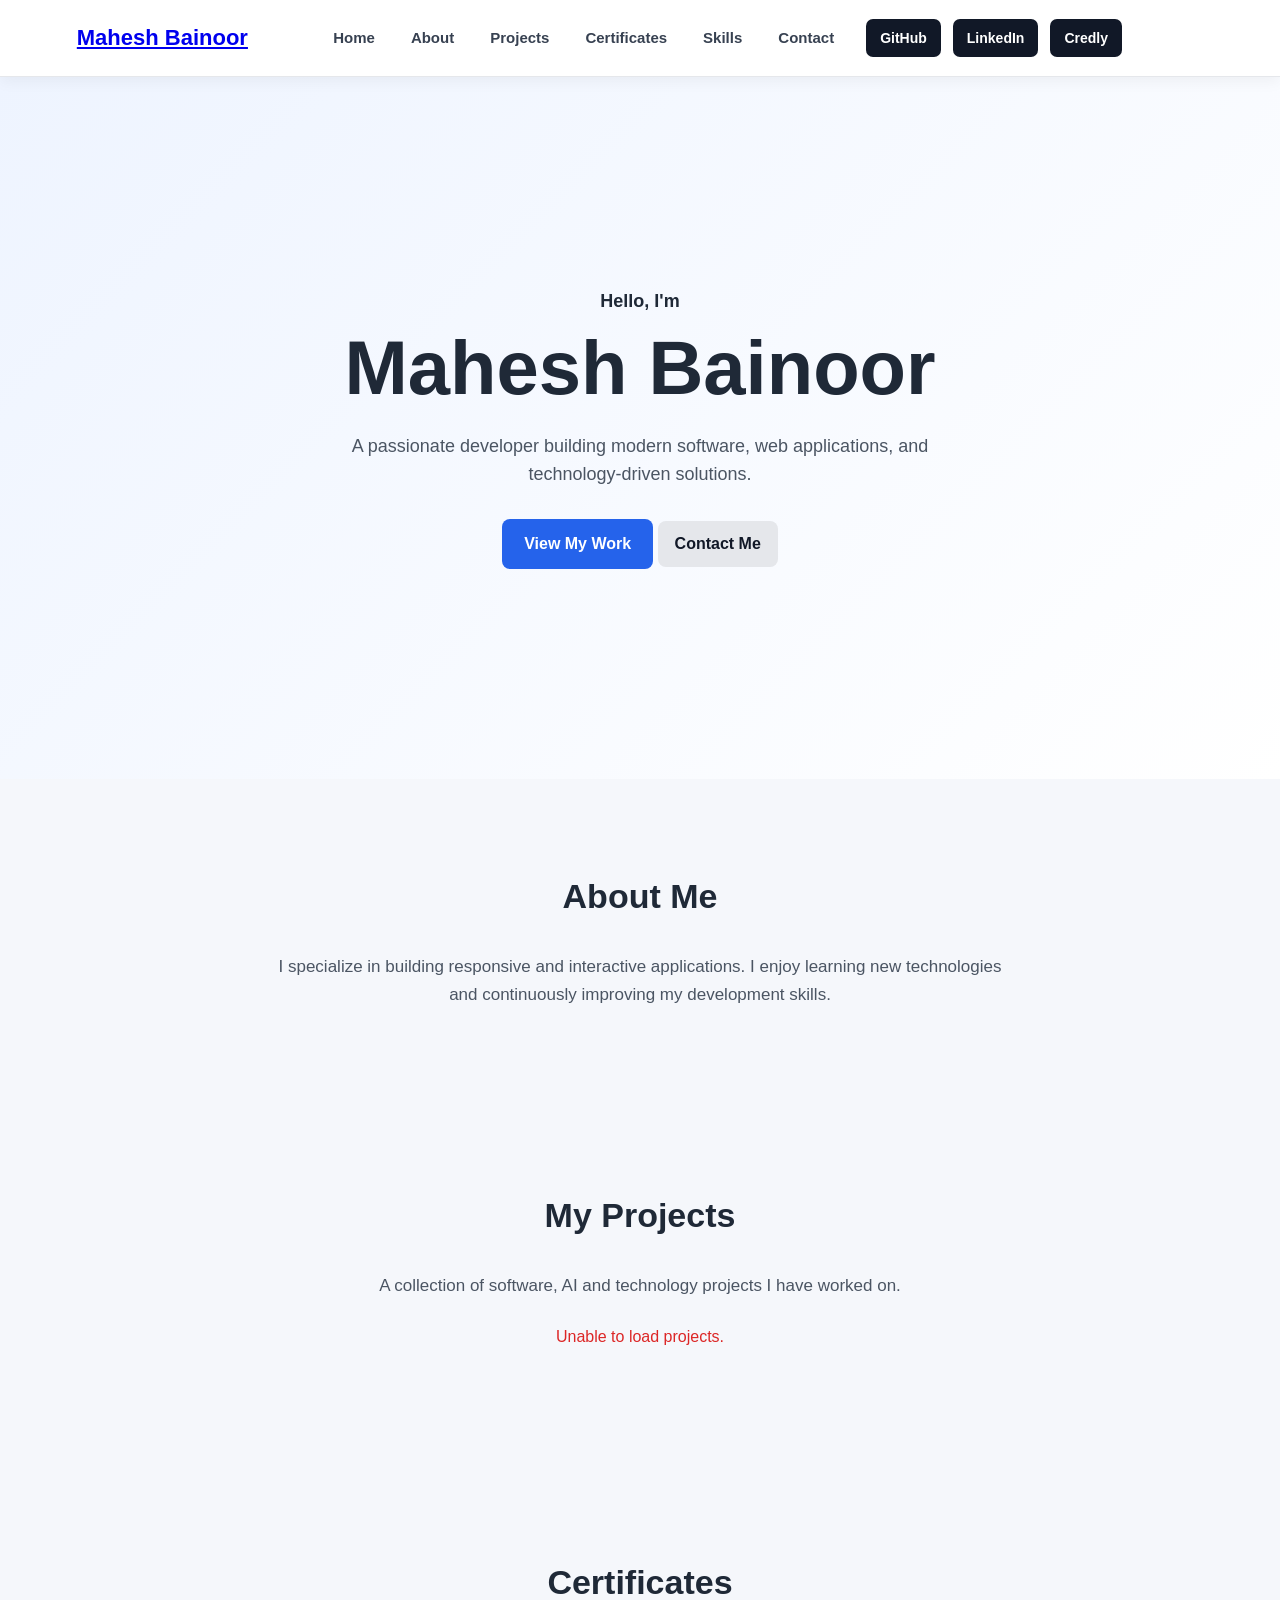
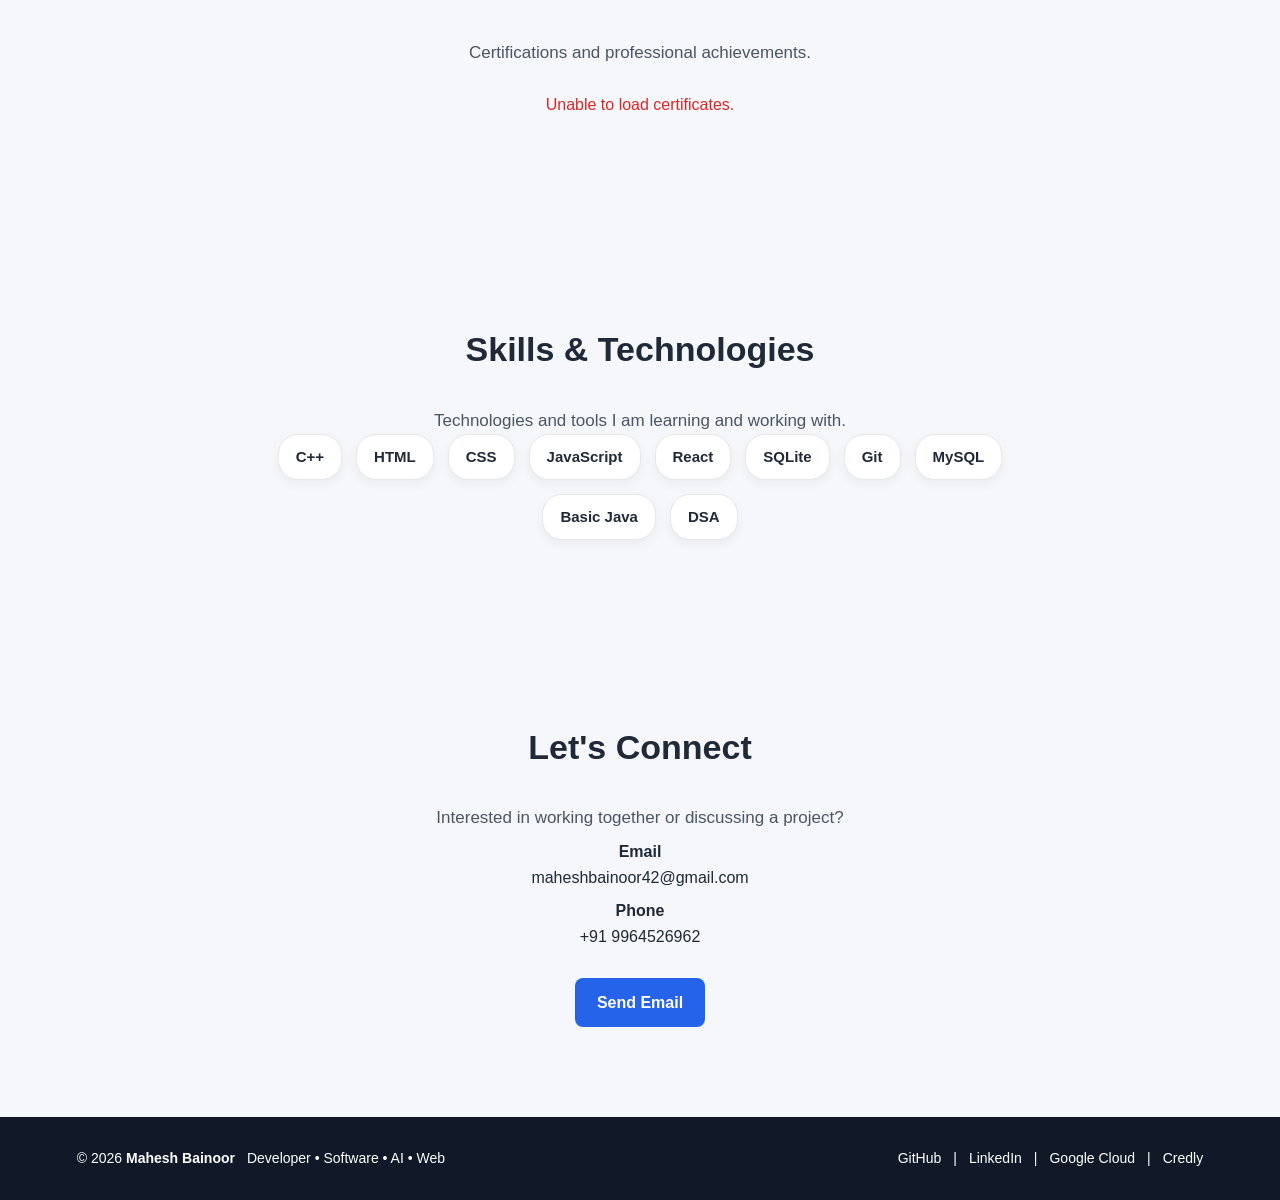
<file: index.html>
<!DOCTYPE html>
<html lang="en">

<head>

    <meta charset="UTF-8">

    <meta
        name="viewport"
        content="width=device-width, initial-scale=1.0">

    <meta
        name="description"
        content="Mahesh Bainoor - Developer Portfolio">

    <meta
        name="author"
        content="Mahesh Bainoor">

    <title>
        Mahesh Bainoor | Developer Portfolio
    </title>

    <link
        rel="stylesheet"
        href="style.css">

</head>


<body>


    <!-- =====================================================
         NAVIGATION
         ===================================================== -->

    <nav class="navbar">

        <!-- Mobile Menu -->

        <button
            class="menu-toggle"
            id="menu-toggle"
            type="button"
            aria-label="Open navigation menu"
            aria-expanded="false">

            <span></span>
            <span></span>
            <span></span>

        </button>


        <!-- Logo -->

        <a
            href="#home"
            class="logo">

            Mahesh Bainoor

        </a>


        <!-- Navigation -->

        <div
            class="nav-menu"
            id="nav-menu">


            <div class="nav-links">

                <a href="#home">
                    Home
                </a>

                <a href="#about">
                    About
                </a>

                <a href="#projects">
                    Projects
                </a>

                <a href="#certificates">
                    Certificates
                </a>

                <a href="#skills">
                    Skills
                </a>

                <a href="#contact">
                    Contact
                </a>

            </div>


            <!-- Social Links -->

            <div class="social-links">

                <a
                    href="https://github.com/Kittu268"
                    target="_blank"
                    rel="noopener noreferrer">

                    GitHub

                </a>


                <a
                    href="https://www.linkedin.com/in/mahesh-bainoor-8042522a1/"
                    target="_blank"
                    rel="noopener noreferrer">

                    LinkedIn

                </a>


                <a
                    href="https://www.credly.com/users/mahesh-bainoor"
                    target="_blank"
                    rel="noopener noreferrer">

                    Credly

                </a>

            </div>

        </div>

    </nav>



    <!-- =====================================================
         HERO SECTION
         ===================================================== -->

    <header
        id="home"
        class="hero">

        <div class="hero-content">


            <p class="hero-small">
                Hello, I'm
            </p>


            <h1>
                Mahesh Bainoor
            </h1>


            <p>
                A passionate developer building modern
                software, web applications, and
                technology-driven solutions.
            </p>


            <div class="hero-buttons">


                <a
                    href="#projects"
                    class="primary-btn">

                    View My Work

                </a>


                <a
                    href="#contact"
                    class="secondary-btn">

                    Contact Me

                </a>


            </div>


        </div>

    </header>



    <!-- =====================================================
         ABOUT SECTION
         ===================================================== -->

    <section
        id="about"
        class="section">


        <h2>
            About Me
        </h2>


        <p>

            I specialize in building responsive and
            interactive applications. I enjoy learning
            new technologies and continuously improving
            my development skills.

        </p>


    </section>



    <!-- =====================================================
         PROJECTS SECTION
         ===================================================== -->

    <section
        id="projects"
        class="section">


        <h2>
            My Projects
        </h2>


        <p class="section-subtitle">

            A collection of software, AI and
            technology projects I have worked on.

        </p>


        <!--
            IMPORTANT:
            public.js automatically inserts
            projects into this element.
        -->

        <div
            id="public-projects-list"
            class="projects-list">


            <p class="empty-message">

                Projects will be added soon.

            </p>


        </div>


    </section>



    <!-- =====================================================
         CERTIFICATES SECTION
         ===================================================== -->

    <section
        id="certificates"
        class="section">


        <h2>
            Certificates
        </h2>


        <p class="section-subtitle">

            Certifications and professional achievements.

        </p>


        <!--
            IMPORTANT:
            public.js automatically inserts
            certificates here.
        -->

        <div
            id="public-certificates-list"
            class="certificates-list">


            <p class="empty-message">

                Certificates will be added soon.

            </p>


        </div>


    </section>



    <!-- =====================================================
         SKILLS SECTION
         ===================================================== -->

    <section
        id="skills"
        class="section">


        <h2>
            Skills & Technologies
        </h2>


        <p class="section-subtitle">

            Technologies and tools I am learning
            and working with.

        </p>


        <div class="skills-grid">


            <span>
                C++
            </span>


            <span>
                HTML
            </span>


            <span>
                CSS
            </span>


            <span>
                JavaScript
            </span>


            <span>
                React
            </span>


            <span>
                SQLite
            </span>


            <span>
                Git
            </span>


            <span>
                MySQL
            </span>


            <span>
                Basic Java
            </span>


            <span>
                DSA
            </span>


        </div>


    </section>



    <!-- =====================================================
         CONTACT SECTION
         ===================================================== -->

    <section
        id="contact"
        class="section">


        <h2>
            Let's Connect
        </h2>


        <p class="section-subtitle">

            Interested in working together or
            discussing a project?

        </p>


        <div class="contact-details">


            <p>

                <strong>
                    Email
                </strong>

                <br>

                maheshbainoor42@gmail.com

            </p>


            <p>

                <strong>
                    Phone
                </strong>

                <br>

                +91 9964526962

            </p>


        </div>


        <a
            href="mailto:maheshbainoor42@gmail.com"
            class="primary-btn">

            Send Email

        </a>


    </section>



    <!-- =====================================================
         FOOTER
         ===================================================== -->

    <footer>


        <div>

            <p>

                © 2026
                <strong>
                    Mahesh Bainoor
                </strong>

            </p>

            <p>

                Developer • Software • AI • Web

            </p>

        </div>


        <div class="footer-links">


            <a
                href="https://github.com/Kittu268"
                target="_blank"
                rel="noopener noreferrer">

                GitHub

            </a>


            <span>
                |
            </span>


            <a
                href="https://www.linkedin.com/in/mahesh-bainoor-8042522a1/"
                target="_blank"
                rel="noopener noreferrer">

                LinkedIn

            </a>


            <span>
                |
            </span>


            <a
                href="https://www.skills.google/public_profiles/2927fc7b-ddb5-4cfd-b13f-a84a3285031d"
                target="_blank"
                rel="noopener noreferrer">

                Google Cloud

            </a>


            <span>
                |
            </span>


            <a
                href="https://www.credly.com/users/mahesh-bainoor"
                target="_blank"
                rel="noopener noreferrer">

                Credly

            </a>


        </div>


    </footer>



    <!-- =====================================================
         PUBLIC JAVASCRIPT
         ===================================================== -->

    <script src="public.js"></script>


</body>

</html>
</file>
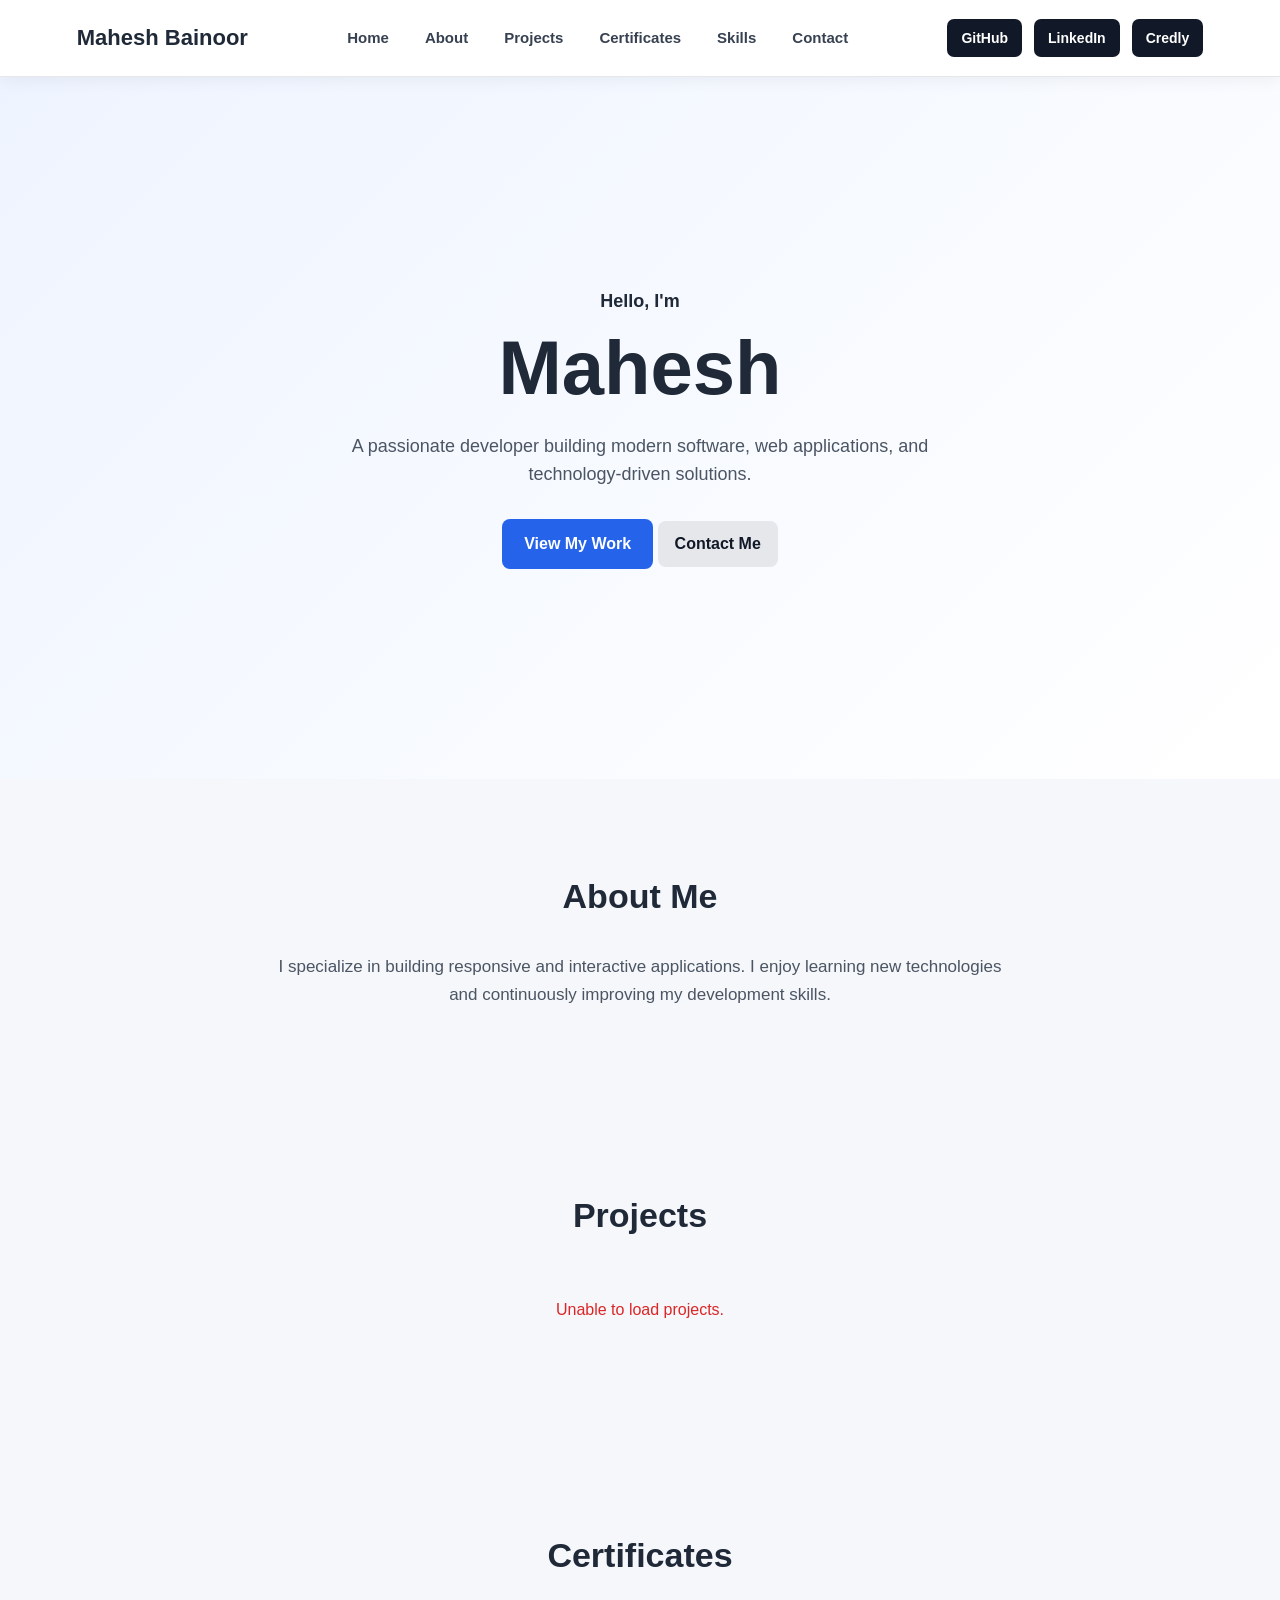
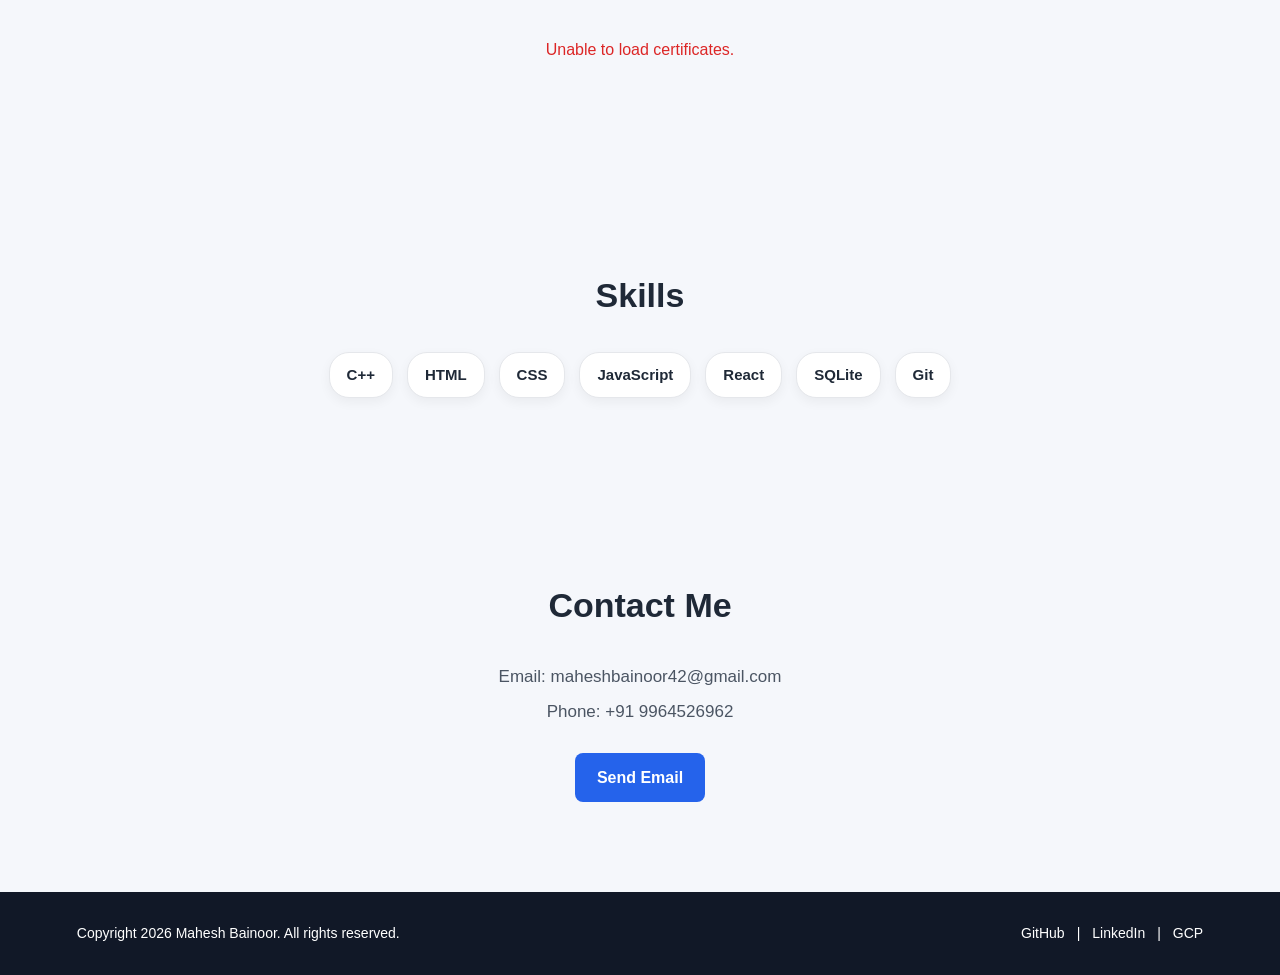
<file: frontend/index.html>
<!DOCTYPE html>
<html lang="en">

<head>

    <meta charset="UTF-8">

    <meta
        name="viewport"
        content="width=device-width, initial-scale=1.0">

    <meta
        name="description"
        content="Mahesh Bainoor - Developer Portfolio">

    <title>
        Mahesh Bainoor | Developer Portfolio
    </title>

    <link
        rel="stylesheet"
        href="style.css">

</head>


<body>


    <!-- =====================================
         NAVBAR
         ===================================== -->

    <nav class="navbar">

        <div class="logo">
            Mahesh Bainoor
        </div>


        <div class="nav-links">

            <a href="#home">
                Home
            </a>

            <a href="#about">
                About
            </a>

            <a href="#projects">
                Projects
            </a>

            <a href="#certificates">
                Certificates
            </a>

            <a href="#skills">
                Skills
            </a>

            <a href="#contact">
                Contact
            </a>

        </div>


        <div class="social-links">

            <a
                href="https://github.com/Kittu268"
                target="_blank"
                rel="noopener noreferrer">

                GitHub

            </a>

            <a
                href="https://www.linkedin.com/in/mahesh-bainoor-8042522a1/
                target="_blank"
                rel="noopener noreferrer">

                LinkedIn

            </a>
	   <a
                href="https://www.credly.com/users/mahesh-bainoor"
                target="_blank"
                rel="noopener noreferrer">

                Credly

            </a>
        </div>

    </nav>



    <!-- =====================================
         HERO
         ===================================== -->

    <section
        id="home"
        class="hero">

        <div class="hero-content">

            <p class="hero-small">
                Hello, I'm
            </p>


            <h1>
                Mahesh
            </h1>


            <p>
                A passionate developer building
                modern software, web applications,
                and technology-driven solutions.
            </p>


            <div class="hero-buttons">

                <a
                    href="#projects"
                    class="primary-btn">

                    View My Work

                </a>


                <a
                    href="#contact"
                    class="secondary-btn">

                    Contact Me

                </a>

            </div>

        </div>

    </section>



    <!-- =====================================
         ABOUT
         ===================================== -->

    <section
        id="about"
        class="section">

        <h2>
            About Me
        </h2>


        <p>

            I specialize in building responsive
            and interactive applications. I enjoy
            learning new technologies and
            continuously improving my development
            skills.

        </p>

    </section>



    <!-- =====================================
         PROJECTS
         ===================================== -->

    <section
        id="projects"
        class="section">

        <h2>
            Projects
        </h2>


        <div
            id="public-projects-list"
            class="projects-list">

            <p class="empty-message">
                Loading projects...
            </p>

        </div>

    </section>



    <!-- =====================================
         CERTIFICATES
         ===================================== -->

    <section
        id="certificates"
        class="section">

        <h2>
            Certificates
        </h2>


        <div
            id="public-certificates-list"
            class="certificates-list">

            <p class="empty-message">
                Loading certificates...
            </p>

        </div>

    </section>



    <!-- =====================================
         SKILLS
         ===================================== -->

    <section
        id="skills"
        class="section">

        <h2>
            Skills
        </h2>


        <div class="skills-grid">

            <span>C++</span>

            <span>HTML</span>

            <span>CSS</span>

            <span>JavaScript</span>

            <span>React</span>

            <span>SQLite</span>

            <span>Git</span>

        </div>

    </section>



    <!-- =====================================
         CONTACT
         ===================================== -->

    <section
        id="contact"
        class="section">

        <h2>
            Contact Me
        </h2>


<p>
    Email:
    maheshbainoor42@gmail.com
</p>

<p>
    Phone:
    +91 9964526962
</p>

<a
    href="mailto:maheshbainoor42@gmail.com"
    class="primary-btn">
    Send Email
</a>

    </section>



    <!-- =====================================
         FOOTER
         ===================================== -->

    <footer>

        <p>
            Copyright 2026 Mahesh Bainoor.
            All rights reserved.
        </p>


        <div>

            <a
                href="https://github.com/Kittu268"
                target="_blank"
                rel="noopener noreferrer">

                GitHub

            </a>


            <span>
                |
            </span>


            <a
                href="https://www.linkedin.com/in/mahesh-bainoor-8042522a1/"
                target="_blank"
                rel="noopener noreferrer">

                LinkedIn

            </a>
             <span>
                |
            </span>
  	    <a
                href="https://www.skills.google/public_profiles/2927fc7b-ddb5-4cfd-b13f-a84a3285031d"
                target="_blank"
                rel="noopener noreferrer">

                GCP

            </a>

        </div>

    </footer>



    <script src="public.js"></script>

</body>

</html>
</file>
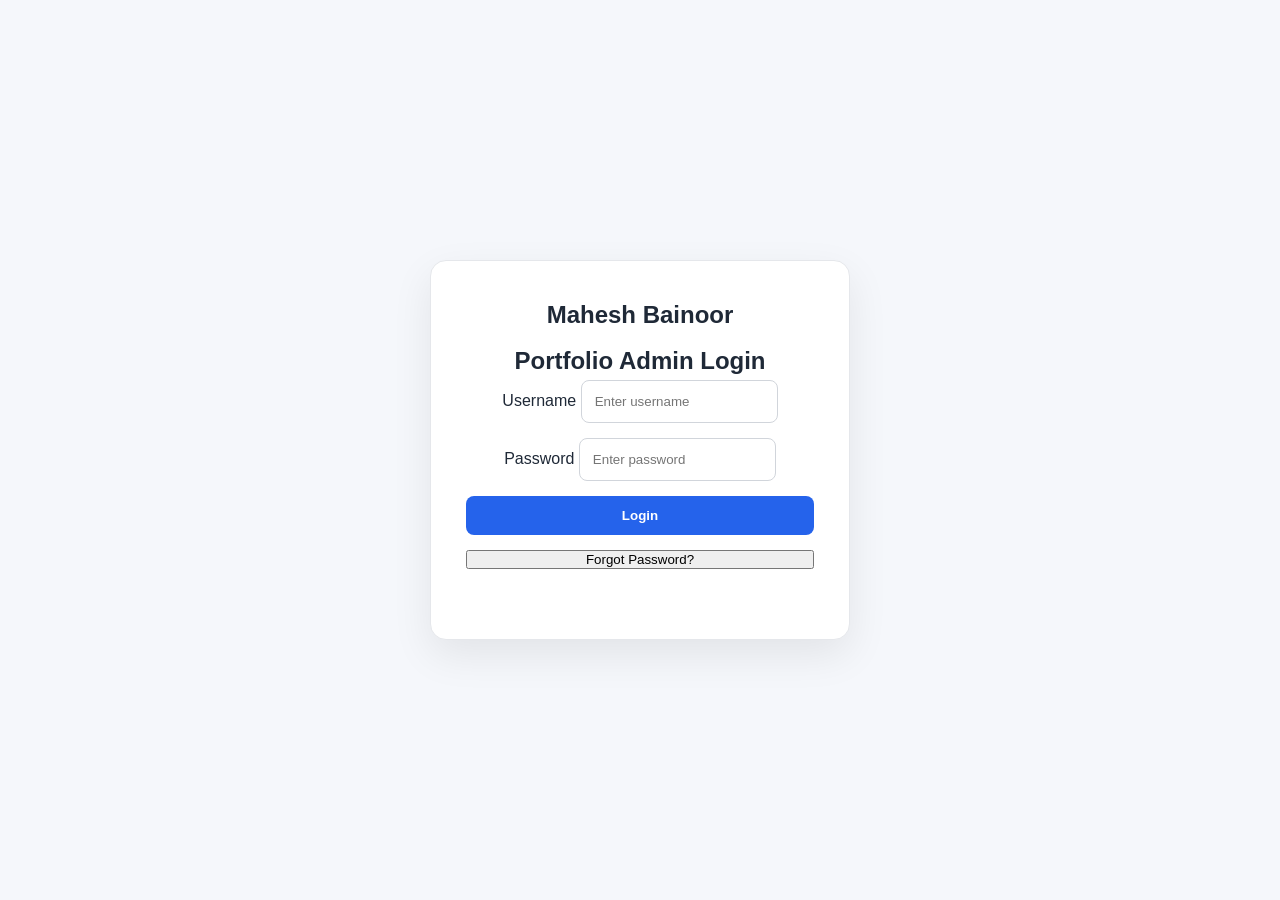
<file: frontend/admin.html>
﻿<!DOCTYPE html>
<html lang="en">
<head>
    <meta charset="UTF-8">
    <meta name="viewport" content="width=device-width, initial-scale=1.0">
    <meta name="description" content="Mahesh Bainoor - Portfolio Admin Dashboard">
    <title>Mahesh Bainoor | Admin Dashboard</title>
    <link rel="stylesheet" href="style.css">
</head>
<body>

    <section id="login-section" class="admin-login-section">
        <div class="admin-login-card">
            <h1>Mahesh Bainoor</h1>
            <h2>Portfolio Admin Login</h2>

            <form id="login-form">
                <div class="form-group">
                    <label for="username">Username</label>
                    <input id="username" type="text" placeholder="Enter username" autocomplete="username" required>
                </div>

                <div class="form-group">
                    <label for="password">Password</label>
                    <input id="password" type="password" placeholder="Enter password" autocomplete="current-password" required>
                </div>

                <button type="submit" class="primary-btn">Login</button>
                <button id="forgot-password" type="button" class="forgot-password-btn">Forgot Password?</button>
                <p id="login-status" class="form-status"></p>
            </form>
        </div>
    </section>

    <section id="dashboard-section" hidden>
        <nav class="navbar">
            <div class="logo">Mahesh Bainoor</div>
            <div class="admin-title">Portfolio Admin Dashboard</div>
            <div class="admin-actions">
                <a href="../mahesh_portfolio/index.html" target="_blank" rel="noopener noreferrer">View Portfolio</a>
                <button id="logout-button" type="button" class="logout-btn" onclick="logout()">Logout</button>
            </div>
        </nav>

        <main class="admin-container">
            <section class="admin-section">
                <div class="section-header">
                    <h2>Projects</h2>
                </div>

                <div id="admin-projects-list" class="admin-projects-list">
                    <p class="empty-message">Loading projects...</p>
                </div>

                <div class="admin-card">
                    <h3>Add Project</h3>

                    <form id="project-form">
                        <div class="form-group">
                            <label for="project-name">Project Name</label>
                            <input id="project-name" type="text" placeholder="Enter project name" autocomplete="off" required>
                        </div>

                        <div class="form-group">
                            <label for="project-description">Description</label>
                            <textarea id="project-description" rows="5" placeholder="Enter project description" required></textarea>
                        </div>

                        <div class="form-group">
                            <label for="project-github">GitHub URL</label>
                            <input id="project-github" type="url" placeholder="https://github.com/username/project">
                        </div>

                        <div class="form-group">
                            <label for="project-technologies">Technologies</label>
                            <input id="project-technologies" type="text" placeholder="C++, Python, AI, SQLite, BirdNET">
                            <small>Separate technologies with commas.</small>
                        </div>

                        <div class="form-group">
                            <label for="project-image">Project Image</label>
                            <input id="project-image" type="file" accept="image/jpeg,image/png,image/webp">
                            <small>JPG, PNG or WEBP. Recommended size: 1200 × 700.</small>
                        </div>

                        <button type="submit" class="primary-btn">Add Project</button>
                        <p id="project-status" class="form-status"></p>
                    </form>
                </div>
            </section>

            <section class="admin-section">
                <div class="section-header">
                    <h2>Certificates</h2>
                </div>

                <div id="admin-certificates-list" class="admin-certificates-list">
                    <p class="empty-message">Loading certificates...</p>
                </div>

                <div class="admin-card">
                    <h3>Upload Certificate</h3>

                    <form id="certificate-form">
                        <div class="form-group">
                            <label for="certificate-name">Certificate Name</label>
                            <input id="certificate-name" type="text" placeholder="Enter certificate name" required>
                        </div>

                        <div class="form-group">
                            <label for="certificate-file">Certificate PDF</label>
                            <input id="certificate-file" type="file" accept=".pdf,application/pdf" required>
                        </div>

                        <button type="submit" class="primary-btn">Upload Certificate</button>
                        <p id="certificate-status" class="form-status"></p>
                    </form>
                </div>
            </section>
        </main>
    </section>

    <script src="admin.js"></script>
</body>
</html>
</file>
<file: style.css>
* {
    margin: 0;
    padding: 0;
    box-sizing: border-box;
}

html {
    scroll-behavior: smooth;
}

body {
    font-family: Arial, Helvetica, sans-serif;
    background: #f5f7fb;
    color: #1f2937;
    line-height: 1.6;
}


/* ==========================================
   NAVBAR
   ========================================== */

.navbar {
    position: sticky;
    top: 0;
    z-index: 1000;

    width: 100%;

    display: flex;
    align-items: center;
    justify-content: space-between;

    padding: 18px 6%;

    background: #ffffff;

    border-bottom: 1px solid #e5e7eb;

    box-shadow:
        0 4px 15px rgba(0, 0, 0, 0.05);
}

.logo {
    font-size: 22px;
    font-weight: 700;
    white-space: nowrap;
}

.nav-menu {
    display: flex;
    align-items: center;
    justify-content: center;
    gap: 28px;
    flex: 1;
    min-width: 0;
}

.nav-links {
    display: flex;
    align-items: center;
    justify-content: center;
    gap: 28px;
}

.nav-links a {
    color: #374151;
    text-decoration: none;
    font-size: 15px;
    font-weight: 600;

    padding: 8px 4px;

    transition:
        color 0.2s ease,
        transform 0.2s ease;
}

.nav-links a:hover {
    color: #2563eb;
    transform: translateY(-1px);
}

.social-links {
    display: flex;
    align-items: center;
    gap: 12px;
}

.social-links a {
    color: #ffffff;
    background: #111827;

    text-decoration: none;

    padding: 8px 14px;

    border-radius: 7px;

    font-size: 14px;
    font-weight: 600;

    transition:
        transform 0.2s ease,
        opacity 0.2s ease;
}

.social-links a:hover {
    transform: translateY(-2px);
    opacity: 0.85;
}

/* Hamburger is hidden on desktop */
.menu-toggle {
    display: none;

    border: none;
    background: transparent;

    cursor: pointer;

    width: 42px;
    height: 42px;

    padding: 8px;

    flex-direction: column;
    justify-content: center;
    gap: 5px;
}

.menu-toggle span {
    display: block;

    width: 25px;
    height: 3px;

    background: #111827;

    border-radius: 3px;
}


/* ==========================================
   HERO
   ========================================== */

.hero {
    min-height: 78vh;

    display: flex;
    align-items: center;
    justify-content: center;

    text-align: center;

    padding: 80px 20px;

    background:
        linear-gradient(
            135deg,
            #eef4ff,
            #ffffff
        );
}

.hero-content {
    max-width: 800px;
}

.hero-small {
    font-size: 18px;
    font-weight: 600;
    margin-bottom: 10px;
}

.hero h1 {
    font-size: clamp(42px, 7vw, 76px);
    line-height: 1.1;
    margin-bottom: 22px;
}

.hero-content > p:not(.hero-small) {
    max-width: 650px;
    margin: 0 auto 30px;

    font-size: 18px;
    color: #4b5563;
}


/* ==========================================
   BUTTONS
   ========================================== */

.primary-btn,
.upload-btn,
.view-btn,
.delete-btn {
    border: none;

    cursor: pointer;

    font-family: inherit;
    font-weight: 600;

    transition:
        transform 0.2s ease,
        box-shadow 0.2s ease,
        opacity 0.2s ease;
}

.primary-btn {
    display: inline-block;

    padding: 12px 22px;

    border-radius: 8px;

    background: #2563eb;
    color: #ffffff;

    text-decoration: none;
}

.primary-btn:hover,
.upload-btn:hover,
.view-btn:hover,
.delete-btn:hover {
    transform: translateY(-2px);
}


/* ==========================================
   SECTIONS
   ========================================== */

.section {
    max-width: 1050px;

    margin: 0 auto;

    padding: 90px 25px;
}

.section h2 {
    font-size: 34px;

    text-align: center;

    margin-bottom: 30px;
}

.section > p {
    max-width: 750px;

    margin: 0 auto;

    text-align: center;

    color: #4b5563;

    font-size: 17px;
}


/* ==========================================
   PROJECTS
   ========================================== */

.projects-list {
    display: flex;
    flex-direction: column;

    gap: 18px;
}

.project-card {
    display: flex;
    align-items: flex-start;
    justify-content: space-between;

    gap: 25px;

    padding: 25px;

    background: #ffffff;

    border: 1px solid #e5e7eb;

    border-radius: 14px;

    box-shadow:
        0 7px 22px rgba(0, 0, 0, 0.06);

    transition:
        transform 0.2s ease,
        box-shadow 0.2s ease;
}

.project-card:hover {
    transform: translateY(-3px);

    box-shadow:
        0 12px 30px rgba(0, 0, 0, 0.09);
}

.project-card h3 {
    margin-bottom: 8px;

    font-size: 21px;
}

.project-card p {
    margin-bottom: 14px;

    color: #6b7280;
}

.project-card a {
    color: #2563eb;

    font-weight: 600;

    text-decoration: none;
}

.project-card a:hover {
    text-decoration: underline;
}


/* ==========================================
   FORM / UPLOAD CARD
   ========================================== */

.upload-card {
    max-width: 650px;

    margin: 0 auto 45px;

    padding: 28px;

    background: #ffffff;

    border: 1px solid #e5e7eb;

    border-radius: 14px;

    box-shadow:
        0 7px 22px rgba(0, 0, 0, 0.06);
}

.upload-card h3 {
    margin-bottom: 20px;

    font-size: 20px;
}

#project-form,
#certificate-form {
    display: flex;
    flex-direction: column;

    gap: 15px;
}

#project-form input,
#project-form textarea,
#certificate-form input[type="text"],
#certificate-form input[type="file"] {
    width: 100%;

    padding: 12px;

    border: 1px solid #d1d5db;

    border-radius: 8px;

    background: #ffffff;

    color: #111827;

    font-family: inherit;

    outline: none;
}

#project-form textarea {
    resize: vertical;

    min-height: 110px;
}

#project-form input:focus,
#project-form textarea:focus,
#certificate-form input:focus {
    border-color: #2563eb;

    box-shadow:
        0 0 0 3px rgba(37, 99, 235, 0.1);
}

.upload-btn {
    padding: 12px 18px;

    border-radius: 8px;

    background: #2563eb;

    color: #ffffff;
}

.upload-status {
    min-height: 22px;

    font-size: 14px;

    color: #2563eb;
}


/* ==========================================
   CERTIFICATES
   ========================================== */

.certificates-list {
    display: flex;
    flex-direction: column;

    gap: 18px;
}

.certificate-card {
    display: flex;

    align-items: center;

    justify-content: space-between;

    gap: 20px;

    padding: 22px;

    background: #ffffff;

    border: 1px solid #e5e7eb;

    border-radius: 14px;

    box-shadow:
        0 7px 22px rgba(0, 0, 0, 0.06);

    transition:
        transform 0.2s ease,
        box-shadow 0.2s ease;
}

.certificate-card:hover {
    transform: translateY(-3px);

    box-shadow:
        0 12px 30px rgba(0, 0, 0, 0.09);
}

.certificate-info {
    display: flex;

    align-items: center;

    gap: 16px;
}

.certificate-icon {
    display: flex;

    align-items: center;
    justify-content: center;

    width: 52px;
    height: 52px;

    flex-shrink: 0;

    border-radius: 10px;

    background: #eef4ff;

    color: #2563eb;

    font-size: 13px;

    font-weight: 800;
}

.certificate-info h3 {
    margin-bottom: 4px;

    font-size: 19px;
}

.certificate-info p {
    color: #6b7280;

    font-size: 14px;
}

.certificate-actions {
    display: flex;

    gap: 10px;
}

.view-btn {
    padding: 9px 16px;

    border-radius: 7px;

    background: #2563eb;

    color: #ffffff;
}

.delete-btn {
    padding: 9px 16px;

    border-radius: 7px;

    background: #dc2626;

    color: #ffffff;
}


/* ==========================================
   SKILLS
   ========================================== */

.skills-grid {
    display: flex;

    flex-wrap: wrap;

    justify-content: center;

    gap: 14px;

    max-width: 750px;

    margin: 0 auto;
}

.skills-grid span {
    padding: 10px 17px;

    background: #ffffff;

    border: 1px solid #e5e7eb;

    border-radius: 20px;

    font-size: 15px;

    font-weight: 600;

    box-shadow:
        0 4px 12px rgba(0, 0, 0, 0.05);
}


/* ==========================================
   CONTACT
   ========================================== */

#contact {
    text-align: center;
}

#contact p {
    margin-bottom: 8px;
}

#contact .primary-btn {
    margin-top: 20px;
}


/* ==========================================
   FOOTER
   ========================================== */

footer {
    display: flex;

    align-items: center;

    justify-content: space-between;

    gap: 20px;

    padding: 30px 6%;

    background: #111827;

    color: #ffffff;

    font-size: 14px;
}

footer div {
    display: flex;

    align-items: center;

    gap: 12px;
}

footer a {
    color: #ffffff;

    text-decoration: none;
}

footer a:hover {
    text-decoration: underline;
}


/* ==========================================
   EMPTY / ERROR
   ========================================== */

.empty-message {
    text-align: center;

    padding: 25px;

    color: #6b7280;
}

.error-message {
    text-align: center;

    padding: 25px;

    color: #dc2626;
}


/* ==========================================
   RESPONSIVE LAYOUT
   ========================================== */

@media (max-width: 900px) {

    .navbar {
        flex-wrap: wrap;
        justify-content: center;
        gap: 15px;
    }

    .nav-menu {
        order: 3;
        width: 100%;
        flex: 0 0 100%;

        justify-content: center;
        flex-wrap: wrap;
        gap: 16px;
    }

    .nav-menu .nav-links {
        justify-content: center;
        flex-wrap: wrap;
        gap: 16px;
    }
}


@media (max-width: 650px) {

    .navbar {
        position: sticky;
        top: 0;

        min-height: 64px;

        padding: 10px 16px;

        display: flex;
        flex-direction: row;

        align-items: center;
        justify-content: center;

        flex-wrap: nowrap;
    }

    /* Hamburger */
    .menu-toggle {
        display: flex;

        position: absolute;

        left: 12px;
        top: 11px;

        z-index: 1002;
    }

    /* Logo */
    .logo {
        font-size: 19px;
        text-align: center;
    }

    /* Hide complete menu until hamburger is clicked */
    .nav-menu {
        display: none;
    }

    /* Open mobile menu */
    .nav-menu.active {
        display: flex;

        position: absolute;

        top: 64px;
        left: 0;

        width: 100%;

        flex-direction: column;
        align-items: center;

        gap: 20px;

        padding: 22px 20px;

        background: #ffffff;

        border-top: 1px solid #e5e7eb;

        box-shadow:
            0 8px 20px rgba(0, 0, 0, 0.08);

        z-index: 1001;
    }

    /* Mobile navigation links */
    .nav-menu .nav-links {
        display: flex;

        flex-direction: column;

        align-items: center;
        justify-content: center;

        width: 100%;

        gap: 14px;
    }

    .nav-menu .nav-links a {
        font-size: 16px;
        padding: 5px;
        color: #374151;
    }

    /* Mobile social links */
    .nav-menu .social-links {
        display: flex;

        align-items: center;
        justify-content: center;

        flex-wrap: wrap;

        width: 100%;

        gap: 8px;
    }

    .nav-menu .social-links a {
        font-size: 12px;
        padding: 7px 11px;
    }


    /* Page responsive styles */

    .hero {
        min-height: 70vh;
        padding: 60px 20px;
    }

    .hero h1 {
        font-size: 43px;
    }

    .section {
        padding: 65px 18px;
    }

    .section h2 {
        font-size: 29px;
    }

    .project-card {
        flex-direction: column;
    }

    .project-card .delete-btn {
        width: 100%;
    }

    .certificate-card {
        flex-direction: column;
        align-items: flex-start;
    }

    .certificate-actions {
        width: 100%;
    }

    .certificate-actions button {
        flex: 1;
    }

    footer {
        flex-direction: column;
        text-align: center;
    }
}


@media (max-width: 380px) {

    .logo {
        font-size: 17px;
    }

    .menu-toggle {
        left: 8px;
    }
}

/* ==========================================
   ADMIN LOGIN
   ========================================== */

.admin-login-section {

    min-height: 100vh;

    display: flex;

    align-items: center;

    justify-content: center;

    padding: 30px;

    background: #f5f7fb;
}


.admin-login-card {

    width: 100%;

    max-width: 420px;

    padding: 35px;

    background: #ffffff;

    border: 1px solid #e5e7eb;

    border-radius: 16px;

    box-shadow:
        0 15px 40px rgba(0, 0, 0, 0.08);

    text-align: center;
}


.admin-login-card h1 {

    margin-bottom: 8px;

}


.admin-login-card > p {

    margin-bottom: 25px;

    color: #6b7280;
}


#login-form {

    display: flex;

    flex-direction: column;

    gap: 15px;

    margin-bottom: 20px;
}


#login-form input {

    padding: 13px;

    border: 1px solid #d1d5db;

    border-radius: 8px;

    font-family: inherit;

    outline: none;
}


#login-form input:focus {

    border-color: #2563eb;

}


.admin-login-card a {

    color: #2563eb;

    text-decoration: none;
}


/* ==========================================
   ADMIN DASHBOARD
   ========================================== */

.admin-dashboard {

    min-height: 100vh;

    background: #f5f7fb;
}


.admin-header {

    display: flex;

    align-items: center;

    justify-content: space-between;

    gap: 20px;

    padding: 25px 6%;

    background: #ffffff;

    border-bottom: 1px solid #e5e7eb;
}


.admin-header h1 {

    margin-bottom: 4px;
}


.admin-header p {

    color: #6b7280;
}


.admin-header-actions {

    display: flex;

    align-items: center;

    gap: 10px;
}


.admin-container {

    max-width: 1100px;

    margin: 0 auto;

    padding: 40px 20px;

    display: grid;

    grid-template-columns:
        repeat(2, minmax(0, 1fr));

    gap: 25px;
}


.admin-panel {

    padding: 25px;

    background: #ffffff;

    border: 1px solid #e5e7eb;

    border-radius: 14px;

    box-shadow:
        0 7px 22px rgba(0, 0, 0, 0.05);
}


.admin-panel h2 {

    margin-bottom: 20px;

}


.admin-list {

    display: flex;

    flex-direction: column;

    gap: 14px;
}


.admin-item {

    display: flex;

    align-items: center;

    justify-content: space-between;

    gap: 15px;

    padding: 16px;

    background: #f9fafb;

    border: 1px solid #e5e7eb;

    border-radius: 10px;
}


.admin-item h3 {

    margin-bottom: 4px;

}


.admin-item p {

    color: #6b7280;

    font-size: 14px;

}


.admin-item a {

    color: #2563eb;

    font-size: 14px;

}


.admin-actions {

    display: flex;

    gap: 8px;
}


.admin-status {

    min-height: 20px;

    color: #2563eb;

    font-size: 14px;
}


#project-form,
#certificate-form {

    display: flex;

    flex-direction: column;

    gap: 14px;
}


#project-form input,
#project-form textarea,
#certificate-form input {

    width: 100%;

    padding: 12px;

    border: 1px solid #d1d5db;

    border-radius: 8px;

    font-family: inherit;

    outline: none;
}


#project-form textarea {

    min-height: 110px;

    resize: vertical;
}


.secondary-btn {

    display: inline-block;

    padding: 10px 17px;

    border-radius: 8px;

    background: #e5e7eb;

    color: #111827;

    text-decoration: none;

    font-weight: 600;

}


@media (max-width: 800px) {

    .admin-container {

        grid-template-columns: 1fr;

    }


    .admin-header {

        flex-direction: column;

        align-items: flex-start;

    }

}


@media (max-width: 550px) {

    .admin-item {

        flex-direction: column;

        align-items: flex-start;

    }


    .admin-actions {

        width: 100%;
    }


    .admin-actions button {

        flex: 1;
    }

}
/* ==========================================
   PROJECT IMAGE
   ========================================== */

.project-image {
    width: 100%;
    height: 160px;
    overflow: hidden;
    border-radius: 10px;
    margin-bottom: 15px;
}

.project-image img {
    width: 100%;
    height: 100%;
    object-fit: cover;
    display: block;
}


/* ==========================================
   PROJECT CONTENT
   ========================================== */

.project-content {
    padding: 5px;
}


/* ==========================================
   PROJECT TECHNOLOGIES
   ========================================== */

.project-technologies {
    display: flex;
    flex-wrap: wrap;
    gap: 8px;
    margin-top: 15px;
}

.project-technologies span {
    padding: 5px 10px;
    border-radius: 6px;
    font-size: 13px;
}
</file>
<file: frontend/style.css>
* {
    margin: 0;
    padding: 0;
    box-sizing: border-box;
}

html {
    scroll-behavior: smooth;
}

body {
    font-family: Arial, Helvetica, sans-serif;
    background: #f5f7fb;
    color: #1f2937;
    line-height: 1.6;
}


/* ==========================================
   NAVBAR
   ========================================== */

.navbar {
    position: sticky;
    top: 0;
    z-index: 1000;

    width: 100%;

    display: flex;
    align-items: center;
    justify-content: space-between;

    padding: 18px 6%;

    background: #ffffff;

    border-bottom: 1px solid #e5e7eb;

    box-shadow:
        0 4px 15px rgba(0, 0, 0, 0.05);
}

.logo {
    font-size: 22px;
    font-weight: 700;
    white-space: nowrap;
}

.nav-menu {
    display: flex;
    align-items: center;
    justify-content: center;
    gap: 28px;
    flex: 1;
    min-width: 0;
}

.nav-links {
    display: flex;
    align-items: center;
    justify-content: center;
    gap: 28px;
}

.nav-links a {
    color: #374151;
    text-decoration: none;
    font-size: 15px;
    font-weight: 600;

    padding: 8px 4px;

    transition:
        color 0.2s ease,
        transform 0.2s ease;
}

.nav-links a:hover {
    color: #2563eb;
    transform: translateY(-1px);
}

.social-links {
    display: flex;
    align-items: center;
    gap: 12px;
}

.social-links a {
    color: #ffffff;
    background: #111827;

    text-decoration: none;

    padding: 8px 14px;

    border-radius: 7px;

    font-size: 14px;
    font-weight: 600;

    transition:
        transform 0.2s ease,
        opacity 0.2s ease;
}

.social-links a:hover {
    transform: translateY(-2px);
    opacity: 0.85;
}

/* Hamburger is hidden on desktop */
.menu-toggle {
    display: none;

    border: none;
    background: transparent;

    cursor: pointer;

    width: 42px;
    height: 42px;

    padding: 8px;

    flex-direction: column;
    justify-content: center;
    gap: 5px;
}

.menu-toggle span {
    display: block;

    width: 25px;
    height: 3px;

    background: #111827;

    border-radius: 3px;
}


/* ==========================================
   HERO
   ========================================== */

.hero {
    min-height: 78vh;

    display: flex;
    align-items: center;
    justify-content: center;

    text-align: center;

    padding: 80px 20px;

    background:
        linear-gradient(
            135deg,
            #eef4ff,
            #ffffff
        );
}

.hero-content {
    max-width: 800px;
}

.hero-small {
    font-size: 18px;
    font-weight: 600;
    margin-bottom: 10px;
}

.hero h1 {
    font-size: clamp(42px, 7vw, 76px);
    line-height: 1.1;
    margin-bottom: 22px;
}

.hero-content > p:not(.hero-small) {
    max-width: 650px;
    margin: 0 auto 30px;

    font-size: 18px;
    color: #4b5563;
}


/* ==========================================
   BUTTONS
   ========================================== */

.primary-btn,
.upload-btn,
.view-btn,
.delete-btn {
    border: none;

    cursor: pointer;

    font-family: inherit;
    font-weight: 600;

    transition:
        transform 0.2s ease,
        box-shadow 0.2s ease,
        opacity 0.2s ease;
}

.primary-btn {
    display: inline-block;

    padding: 12px 22px;

    border-radius: 8px;

    background: #2563eb;
    color: #ffffff;

    text-decoration: none;
}

.primary-btn:hover,
.upload-btn:hover,
.view-btn:hover,
.delete-btn:hover {
    transform: translateY(-2px);
}


/* ==========================================
   SECTIONS
   ========================================== */

.section {
    max-width: 1050px;

    margin: 0 auto;

    padding: 90px 25px;
}

.section h2 {
    font-size: 34px;

    text-align: center;

    margin-bottom: 30px;
}

.section > p {
    max-width: 750px;

    margin: 0 auto;

    text-align: center;

    color: #4b5563;

    font-size: 17px;
}


/* ==========================================
   PROJECTS
   ========================================== */

.projects-list {
    display: flex;
    flex-direction: column;

    gap: 18px;
}

.project-card {
    display: flex;
    align-items: flex-start;
    justify-content: space-between;

    gap: 25px;

    padding: 25px;

    background: #ffffff;

    border: 1px solid #e5e7eb;

    border-radius: 14px;

    box-shadow:
        0 7px 22px rgba(0, 0, 0, 0.06);

    transition:
        transform 0.2s ease,
        box-shadow 0.2s ease;
}

.project-card:hover {
    transform: translateY(-3px);

    box-shadow:
        0 12px 30px rgba(0, 0, 0, 0.09);
}

.project-card h3 {
    margin-bottom: 8px;

    font-size: 21px;
}

.project-card p {
    margin-bottom: 14px;

    color: #6b7280;
}

.project-card a {
    color: #2563eb;

    font-weight: 600;

    text-decoration: none;
}

.project-card a:hover {
    text-decoration: underline;
}


/* ==========================================
   FORM / UPLOAD CARD
   ========================================== */

.upload-card {
    max-width: 650px;

    margin: 0 auto 45px;

    padding: 28px;

    background: #ffffff;

    border: 1px solid #e5e7eb;

    border-radius: 14px;

    box-shadow:
        0 7px 22px rgba(0, 0, 0, 0.06);
}

.upload-card h3 {
    margin-bottom: 20px;

    font-size: 20px;
}

#project-form,
#certificate-form {
    display: flex;
    flex-direction: column;

    gap: 15px;
}

#project-form input,
#project-form textarea,
#certificate-form input[type="text"],
#certificate-form input[type="file"] {
    width: 100%;

    padding: 12px;

    border: 1px solid #d1d5db;

    border-radius: 8px;

    background: #ffffff;

    color: #111827;

    font-family: inherit;

    outline: none;
}

#project-form textarea {
    resize: vertical;

    min-height: 110px;
}

#project-form input:focus,
#project-form textarea:focus,
#certificate-form input:focus {
    border-color: #2563eb;

    box-shadow:
        0 0 0 3px rgba(37, 99, 235, 0.1);
}

.upload-btn {
    padding: 12px 18px;

    border-radius: 8px;

    background: #2563eb;

    color: #ffffff;
}

.upload-status {
    min-height: 22px;

    font-size: 14px;

    color: #2563eb;
}


/* ==========================================
   CERTIFICATES
   ========================================== */

.certificates-list {
    display: flex;
    flex-direction: column;

    gap: 18px;
}

.certificate-card {
    display: flex;

    align-items: center;

    justify-content: space-between;

    gap: 20px;

    padding: 22px;

    background: #ffffff;

    border: 1px solid #e5e7eb;

    border-radius: 14px;

    box-shadow:
        0 7px 22px rgba(0, 0, 0, 0.06);

    transition:
        transform 0.2s ease,
        box-shadow 0.2s ease;
}

.certificate-card:hover {
    transform: translateY(-3px);

    box-shadow:
        0 12px 30px rgba(0, 0, 0, 0.09);
}

.certificate-info {
    display: flex;

    align-items: center;

    gap: 16px;
}

.certificate-icon {
    display: flex;

    align-items: center;
    justify-content: center;

    width: 52px;
    height: 52px;

    flex-shrink: 0;

    border-radius: 10px;

    background: #eef4ff;

    color: #2563eb;

    font-size: 13px;

    font-weight: 800;
}

.certificate-info h3 {
    margin-bottom: 4px;

    font-size: 19px;
}

.certificate-info p {
    color: #6b7280;

    font-size: 14px;
}

.certificate-actions {
    display: flex;

    gap: 10px;
}

.view-btn {
    padding: 9px 16px;

    border-radius: 7px;

    background: #2563eb;

    color: #ffffff;
}

.delete-btn {
    padding: 9px 16px;

    border-radius: 7px;

    background: #dc2626;

    color: #ffffff;
}


/* ==========================================
   SKILLS
   ========================================== */

.skills-grid {
    display: flex;

    flex-wrap: wrap;

    justify-content: center;

    gap: 14px;

    max-width: 750px;

    margin: 0 auto;
}

.skills-grid span {
    padding: 10px 17px;

    background: #ffffff;

    border: 1px solid #e5e7eb;

    border-radius: 20px;

    font-size: 15px;

    font-weight: 600;

    box-shadow:
        0 4px 12px rgba(0, 0, 0, 0.05);
}


/* ==========================================
   CONTACT
   ========================================== */

#contact {
    text-align: center;
}

#contact p {
    margin-bottom: 8px;
}

#contact .primary-btn {
    margin-top: 20px;
}


/* ==========================================
   FOOTER
   ========================================== */

footer {
    display: flex;

    align-items: center;

    justify-content: space-between;

    gap: 20px;

    padding: 30px 6%;

    background: #111827;

    color: #ffffff;

    font-size: 14px;
}

footer div {
    display: flex;

    align-items: center;

    gap: 12px;
}

footer a {
    color: #ffffff;

    text-decoration: none;
}

footer a:hover {
    text-decoration: underline;
}


/* ==========================================
   EMPTY / ERROR
   ========================================== */

.empty-message {
    text-align: center;

    padding: 25px;

    color: #6b7280;
}

.error-message {
    text-align: center;

    padding: 25px;

    color: #dc2626;
}


/* ==========================================
   RESPONSIVE LAYOUT
   ========================================== */

@media (max-width: 900px) {

    .navbar {
        flex-wrap: wrap;
        justify-content: center;
        gap: 15px;
    }

    .nav-menu {
        order: 3;
        width: 100%;
        flex: 0 0 100%;

        justify-content: center;
        flex-wrap: wrap;
        gap: 16px;
    }

    .nav-menu .nav-links {
        justify-content: center;
        flex-wrap: wrap;
        gap: 16px;
    }
}


@media (max-width: 650px) {

    .navbar {
        position: sticky;
        top: 0;

        min-height: 64px;

        padding: 10px 16px;

        display: flex;
        flex-direction: row;

        align-items: center;
        justify-content: center;

        flex-wrap: nowrap;
    }

    /* Hamburger */
    .menu-toggle {
        display: flex;

        position: absolute;

        left: 12px;
        top: 11px;

        z-index: 1002;
    }

    /* Logo */
    .logo {
        font-size: 19px;
        text-align: center;
    }

    /* Hide complete menu until hamburger is clicked */
    .nav-menu {
        display: none;
    }

    /* Open mobile menu */
    .nav-menu.active {
        display: flex;

        position: absolute;

        top: 64px;
        left: 0;

        width: 100%;

        flex-direction: column;
        align-items: center;

        gap: 20px;

        padding: 22px 20px;

        background: #ffffff;

        border-top: 1px solid #e5e7eb;

        box-shadow:
            0 8px 20px rgba(0, 0, 0, 0.08);

        z-index: 1001;
    }

    /* Mobile navigation links */
    .nav-menu .nav-links {
        display: flex;

        flex-direction: column;

        align-items: center;
        justify-content: center;

        width: 100%;

        gap: 14px;
    }

    .nav-menu .nav-links a {
        font-size: 16px;
        padding: 5px;
        color: #374151;
    }

    /* Mobile social links */
    .nav-menu .social-links {
        display: flex;

        align-items: center;
        justify-content: center;

        flex-wrap: wrap;

        width: 100%;

        gap: 8px;
    }

    .nav-menu .social-links a {
        font-size: 12px;
        padding: 7px 11px;
    }


    /* Page responsive styles */

    .hero {
        min-height: 70vh;
        padding: 60px 20px;
    }

    .hero h1 {
        font-size: 43px;
    }

    .section {
        padding: 65px 18px;
    }

    .section h2 {
        font-size: 29px;
    }

    .project-card {
        flex-direction: column;
    }

    .project-card .delete-btn {
        width: 100%;
    }

    .certificate-card {
        flex-direction: column;
        align-items: flex-start;
    }

    .certificate-actions {
        width: 100%;
    }

    .certificate-actions button {
        flex: 1;
    }

    footer {
        flex-direction: column;
        text-align: center;
    }
}


@media (max-width: 380px) {

    .logo {
        font-size: 17px;
    }

    .menu-toggle {
        left: 8px;
    }
}

/* ==========================================
   ADMIN LOGIN
   ========================================== */

.admin-login-section {

    min-height: 100vh;

    display: flex;

    align-items: center;

    justify-content: center;

    padding: 30px;

    background: #f5f7fb;
}


.admin-login-card {

    width: 100%;

    max-width: 420px;

    padding: 35px;

    background: #ffffff;

    border: 1px solid #e5e7eb;

    border-radius: 16px;

    box-shadow:
        0 15px 40px rgba(0, 0, 0, 0.08);

    text-align: center;
}


.admin-login-card h1 {

    margin-bottom: 8px;

}


.admin-login-card > p {

    margin-bottom: 25px;

    color: #6b7280;
}


#login-section {
    display: flex;
}

#dashboard-section {
    display: none;
}

#login-section[hidden],
#dashboard-section[hidden] {
    display: none !important;
}

#login-form {

    display: flex;

    flex-direction: column;

    gap: 15px;

    margin-bottom: 20px;
}


#login-form input {

    padding: 13px;

    border: 1px solid #d1d5db;

    border-radius: 8px;

    font-family: inherit;

    outline: none;
}


#login-form input:focus {

    border-color: #2563eb;

}


.admin-login-card a {

    color: #2563eb;

    text-decoration: none;
}


/* ==========================================
   ADMIN DASHBOARD
   ========================================== */

.admin-dashboard {

    min-height: 100vh;

    background: #f5f7fb;
}


.admin-header {

    display: flex;

    align-items: center;

    justify-content: space-between;

    gap: 20px;

    padding: 25px 6%;

    background: #ffffff;

    border-bottom: 1px solid #e5e7eb;
}


.admin-header h1 {

    margin-bottom: 4px;
}


.admin-header p {

    color: #6b7280;
}


.admin-header-actions {

    display: flex;

    align-items: center;

    gap: 10px;
}


.admin-container {

    max-width: 1100px;

    margin: 0 auto;

    padding: 40px 20px;

    display: grid;

    grid-template-columns:
        repeat(2, minmax(0, 1fr));

    gap: 25px;
}


.admin-panel {

    padding: 25px;

    background: #ffffff;

    border: 1px solid #e5e7eb;

    border-radius: 14px;

    box-shadow:
        0 7px 22px rgba(0, 0, 0, 0.05);
}


.admin-panel h2 {

    margin-bottom: 20px;

}


.admin-list {

    display: flex;

    flex-direction: column;

    gap: 14px;
}


.admin-item {

    display: flex;

    align-items: center;

    justify-content: space-between;

    gap: 15px;

    padding: 16px;

    background: #f9fafb;

    border: 1px solid #e5e7eb;

    border-radius: 10px;
}


.admin-item h3 {

    margin-bottom: 4px;

}


.admin-item p {

    color: #6b7280;

    font-size: 14px;

}


.admin-item a {

    color: #2563eb;

    font-size: 14px;

}


.admin-actions {

    display: flex;

    gap: 8px;
}


.admin-status {

    min-height: 20px;

    color: #2563eb;

    font-size: 14px;
}


#project-form,
#certificate-form {

    display: flex;

    flex-direction: column;

    gap: 14px;
}


#project-form input,
#project-form textarea,
#certificate-form input {

    width: 100%;

    padding: 12px;

    border: 1px solid #d1d5db;

    border-radius: 8px;

    font-family: inherit;

    outline: none;
}


#project-form textarea {

    min-height: 110px;

    resize: vertical;
}


.secondary-btn {

    display: inline-block;

    padding: 10px 17px;

    border-radius: 8px;

    background: #e5e7eb;

    color: #111827;

    text-decoration: none;

    font-weight: 600;

}


@media (max-width: 800px) {

    .admin-container {

        grid-template-columns: 1fr;

    }


    .admin-header {

        flex-direction: column;

        align-items: flex-start;

    }

}


@media (max-width: 550px) {

    .admin-item {

        flex-direction: column;

        align-items: flex-start;

    }


    .admin-actions {

        width: 100%;
    }


    .admin-actions button {

        flex: 1;
    }

}
/* ==========================================
   PROJECT IMAGE
   ========================================== */

.project-image {
    width: 100%;
    height: 160px;
    overflow: hidden;
    border-radius: 10px;
    margin-bottom: 15px;
}

.project-image img {
    width: 100%;
    height: 100%;
    object-fit: cover;
    display: block;
}


/* ==========================================
   PROJECT CONTENT
   ========================================== */

.project-content {
    padding: 5px;
}


/* ==========================================
   PROJECT TECHNOLOGIES
   ========================================== */

.project-technologies {
    display: flex;
    flex-wrap: wrap;
    gap: 8px;
    margin-top: 15px;
}

.project-technologies span {
    padding: 5px 10px;
    border-radius: 6px;
    font-size: 13px;
}
</file>
